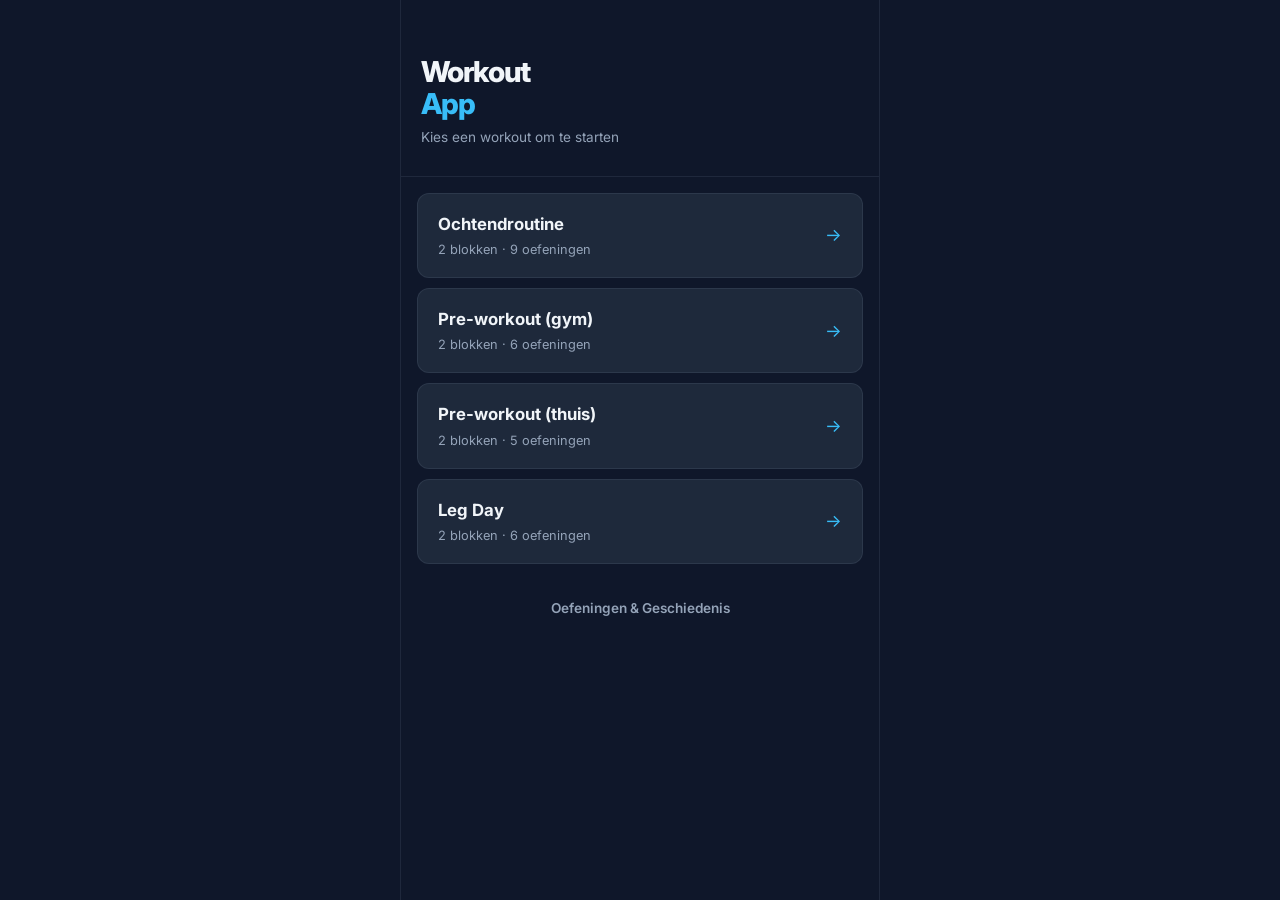
<file: index.html>
<!DOCTYPE html>
<html lang="nl">
<head>
  <meta charset="UTF-8" />
  <meta name="viewport" content="width=device-width, initial-scale=1.0, viewport-fit=cover" />
  <meta name="theme-color" content="#0F172A" />
  <title>Workout App</title>
  <link rel="stylesheet" href="style.css" />
</head>
<body>
  <div id="loading-screen">
    <div class="spinner"></div>
    <span>Workouts laden…</span>
  </div>

  <main id="index-root" aria-label="Workout overzicht">
    <!-- Rendered by app.js -->
  </main>

  <!-- History overlay (shared) -->
  <div id="history-overlay" class="hidden" role="dialog" aria-label="Oefeningen" aria-modal="true">
    <div class="history-header">
      <h2>Oefeningen</h2>
      <button class="btn btn-icon" id="btn-close-history" type="button" aria-label="Sluiten">×</button>
    </div>
    <div class="history-content" id="history-content"></div>
  </div>

  <script src="app.js"></script>
</body>
</html>
</file>
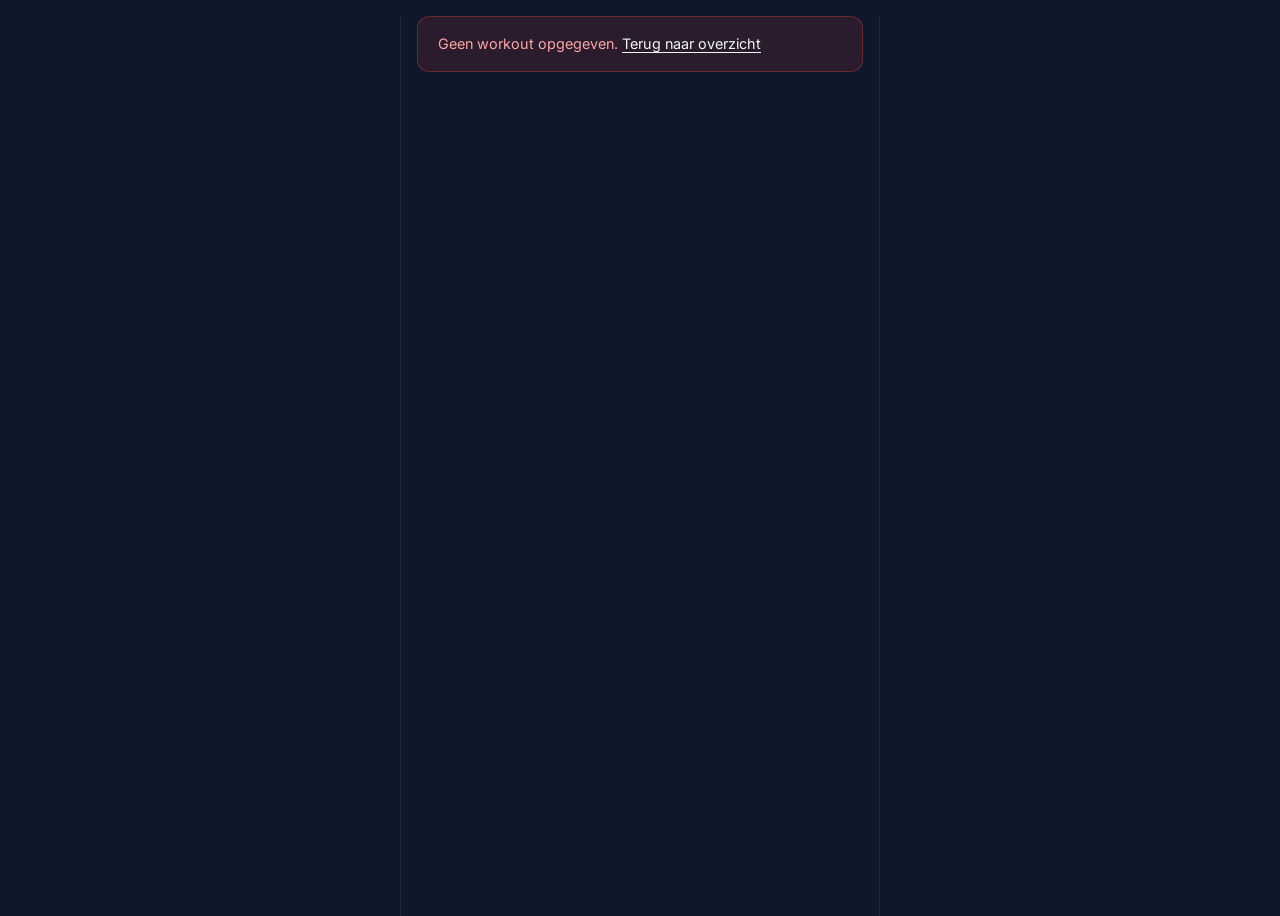
<file: workout.html>
<!DOCTYPE html>
<html lang="nl">
<head>
  <meta charset="UTF-8" />
  <meta name="viewport" content="width=device-width, initial-scale=1.0, viewport-fit=cover" />
  <meta name="theme-color" content="#0F172A" />
  <title>Workout</title>
  <link rel="stylesheet" href="style.css" />
</head>
<body>
  <div id="loading-screen">
    <div class="spinner"></div>
    <span>Laden…</span>
  </div>

  <main id="workout-root">

    <!-- ===== LIST MODE ===== -->
    <div id="list-mode" class="hidden">

      <header class="list-header">
        <a class="list-header-back" href="index.html">← Terug</a>
        <div class="list-title-area">
          <h1 id="list-workout-name">Workout</h1>
        </div>
      </header>

      <!-- Session banner (same workout resume) -->
      <div id="session-banner" class="session-banner hidden" aria-live="polite"></div>

      <!-- Exercise blocks -->
      <div id="blocks-container" class="blocks-container"></div>

      <!-- Play button -->
      <div class="play-area">
        <button class="btn btn-primary" id="btn-play" type="button">
          ▶&nbsp; Start workout
        </button>
      </div>

    </div><!-- /list-mode -->


    <!-- ===== ACTIVE MODE ===== -->
    <div id="active-mode" class="hidden" aria-label="Actieve workout">

      <!-- Header -->
      <div class="active-header">
        <button class="btn-nav" id="btn-prev" type="button" aria-label="Vorige oefening">←</button>
        <span class="active-block-name" id="active-block-name"></span>
        <button class="btn-nav" id="btn-next" type="button" aria-label="Volgende oefening">→</button>
        <button class="btn-stop" id="btn-stop" type="button">Stop</button>
      </div>

      <!-- Exercise dot nav -->
      <div class="exercise-dot-nav" id="exercise-dot-nav"></div>

      <!-- Scrollable content -->
      <div class="active-content" id="active-content">

        <!-- Exercise image -->
        <div class="exercise-image-wrap" id="exercise-image-wrap"></div>

        <!-- Exercise name -->
        <h2 class="active-exercise-name" id="active-exercise-name"></h2>

        <!-- Meta: side mode badge + params -->
        <div class="active-meta" id="active-meta"></div>

        <!-- Optional note -->
        <div class="active-note hidden" id="active-note"></div>

        <!-- Set counter -->
        <div class="set-counter" id="set-counter"></div>

        <!-- Timer area -->
        <div class="timer-area" id="timer-area"></div>

        <!-- Set done button -->
        <button class="btn-set-done" id="btn-set-done" type="button">
          ✓ Set klaar
        </button>

      </div><!-- /active-content -->

      <!-- Next exercise footer -->
      <div class="next-exercise-footer hidden" id="next-exercise-footer"></div>

    </div><!-- /active-mode -->


  </main><!-- /workout-root -->

  <script src="app.js"></script>
</body>
</html>
</file>
<file: style.css>
@import url('https://fonts.googleapis.com/css2?family=Inter:wght@400;500;600;700;800&display=swap');

/* ===== RESET & BASE ===== */
*, *::before, *::after { box-sizing: border-box; margin: 0; padding: 0; }

:root {
  --bg:         #0F172A;
  --surface:    #1E293B;
  --surface-2:  #334155;
  --surface-3:  #475569;
  --text:       #F1F5F9;
  --text-muted: #94A3B8;
  --text-dim:   #64748B;
  --accent:     #38BDF8;
  --accent-dim: rgba(56, 189, 248, 0.12);
  --accent-2:   #818CF8;
  --partial:    #FBBF24;
  --danger:     #EF4444;
  --danger-dim: rgba(239, 68, 68, 0.12);
  --border:     rgba(148, 163, 184, 0.12);
  --radius:     12px;
  --radius-sm:  8px;
  --font:       'Inter', -apple-system, BlinkMacSystemFont, 'Segoe UI', sans-serif;
  --font-mono:  'SF Mono', 'Menlo', 'Cascadia Mono', 'Consolas', monospace;
}

html {
  background: var(--bg);
  color: var(--text);
  font-family: var(--font);
  font-size: 16px;
  line-height: 1.5;
  -webkit-font-smoothing: antialiased;
  min-height: 100%;
}

body {
  min-height: 100dvh;
  max-width: 480px;
  margin: 0 auto;
  padding: 0;
  position: relative;
}

a { color: inherit; text-decoration: none; }
button { font-family: var(--font); cursor: pointer; border: none; outline: none; }
img { display: block; max-width: 100%; }

/* ===== UTILITY ===== */
.hidden { display: none !important; }
.sr-only { position: absolute; width: 1px; height: 1px; overflow: hidden; clip: rect(0,0,0,0); }

/* ===== LOADING & ERROR ===== */
#loading-screen {
  position: fixed; inset: 0;
  display: flex; align-items: center; justify-content: center;
  background: var(--bg);
  z-index: 1000;
  flex-direction: column;
  gap: 16px;
  color: var(--text-muted);
  font-size: 0.9rem;
}
.spinner {
  width: 28px; height: 28px;
  border: 2px solid var(--surface-2);
  border-top-color: var(--accent);
  border-radius: 50%;
  animation: spin 0.8s linear infinite;
}
@keyframes spin { to { transform: rotate(360deg); } }

.error-box {
  background: var(--danger-dim);
  border: 1px solid rgba(239,68,68,0.3);
  border-radius: var(--radius);
  padding: 16px 20px;
  margin: 16px;
  color: #FCA5A5;
  font-size: 0.9rem;
  line-height: 1.5;
}
.error-box a {
  color: var(--text);
  text-decoration: underline;
  text-underline-offset: 3px;
}

/* ===== BUTTONS ===== */
.btn {
  display: flex; align-items: center; justify-content: center; gap: 8px;
  padding: 14px 24px;
  border-radius: var(--radius);
  font-weight: 600;
  font-size: 0.95rem;
  transition: transform 0.1s, opacity 0.15s, background 0.15s;
  touch-action: manipulation;
  -webkit-tap-highlight-color: transparent;
  min-height: 52px;
}
.btn:active { transform: scale(0.97); }

.btn-primary {
  background: var(--accent);
  color: #0F172A;
  width: 100%;
  font-weight: 700;
  font-size: 1rem;
}
.btn-primary:hover { opacity: 0.9; }

.btn-secondary {
  background: var(--surface-2);
  color: var(--text);
  border: 1px solid var(--border);
}

.btn-ghost {
  background: transparent;
  color: var(--text-muted);
  font-weight: 600;
  font-size: 0.85rem;
  padding: 10px 16px;
  min-height: 40px;
}
.btn-ghost:hover { color: var(--text); }

.btn-danger {
  background: var(--danger-dim);
  color: var(--danger);
  border: 1px solid rgba(239,68,68,0.25);
}

.btn-icon {
  background: var(--surface-2);
  border: 1px solid var(--border);
  color: var(--text);
  border-radius: 50%;
  width: 44px; height: 44px;
  min-height: unset;
  padding: 0;
  font-size: 1.2rem;
  display: flex; align-items: center; justify-content: center;
  flex-shrink: 0;
}

/* ===== MODALS ===== */
.modal-backdrop {
  position: fixed; inset: 0;
  background: rgba(15,23,42,0.85);
  backdrop-filter: blur(6px);
  z-index: 200;
  display: flex; align-items: flex-end; justify-content: center;
  padding: 16px;
  animation: fade-in 0.15s ease;
}
@keyframes fade-in { from { opacity: 0; } to { opacity: 1; } }

.modal-sheet {
  background: var(--surface);
  border: 1px solid var(--border);
  border-radius: 20px 20px 16px 16px;
  padding: 28px 24px 24px;
  width: 100%;
  max-width: 440px;
  animation: slide-up 0.2s cubic-bezier(0.32, 0.72, 0, 1);
}
@keyframes slide-up { from { transform: translateY(60px); opacity: 0; } to { transform: translateY(0); opacity: 1; } }

.modal-title {
  font-size: 1.1rem;
  font-weight: 700;
  margin-bottom: 8px;
}
.modal-body {
  color: var(--text-muted);
  font-size: 0.9rem;
  margin-bottom: 24px;
  line-height: 1.6;
}
.modal-actions { display: flex; flex-direction: column; gap: 10px; }

/* ===== BANNER ===== */
.session-banner {
  margin: 0 16px 12px;
  background: var(--accent-dim);
  border: 1px solid rgba(56,189,248,0.2);
  border-radius: var(--radius);
  padding: 14px 16px;
  display: flex; align-items: center; justify-content: space-between; gap: 12px;
}
.session-banner p { font-size: 0.875rem; line-height: 1.4; }
.session-banner p strong { color: var(--accent); }
.banner-actions { display: flex; gap: 8px; flex-shrink: 0; }
.banner-actions .btn { min-height: 36px; padding: 8px 14px; font-size: 0.82rem; border-radius: var(--radius-sm); }

/* ===== INDEX PAGE ===== */
.index-header {
  padding: 48px 20px 28px;
  border-bottom: 1px solid var(--border);
}
.index-header h1 {
  font-size: 1.8rem;
  font-weight: 800;
  letter-spacing: -0.03em;
  line-height: 1.1;
}
.index-header h1 span {
  display: block;
  color: var(--accent);
}
.index-header p {
  color: var(--text-muted);
  font-size: 0.85rem;
  margin-top: 8px;
}

.workout-list {
  padding: 16px;
  display: flex;
  flex-direction: column;
  gap: 10px;
}

.workout-card {
  background: var(--surface);
  border: 1px solid var(--border);
  border-radius: var(--radius);
  padding: 18px 20px;
  display: flex;
  align-items: center;
  justify-content: space-between;
  gap: 16px;
  transition: background 0.15s;
  text-decoration: none;
}
.workout-card:hover { background: var(--surface-2); }
.workout-card:active { transform: scale(0.99); }

.workout-card-info { flex: 1; min-width: 0; }
.workout-card-name {
  font-size: 1.05rem;
  font-weight: 700;
  white-space: nowrap;
  overflow: hidden;
  text-overflow: ellipsis;
}
.workout-card-meta {
  font-size: 0.8rem;
  color: var(--text-muted);
  margin-top: 3px;
}

.workout-card-arrow {
  color: var(--accent);
  font-size: 1.1rem;
  flex-shrink: 0;
}

.index-footer {
  padding: 8px 16px 40px;
  display: flex;
  justify-content: center;
}

/* ===== LIST MODE (workout.html) ===== */
#list-mode {
  display: flex;
  flex-direction: column;
  min-height: 100dvh;
  padding-bottom: 40px;
}

.list-header {
  padding: 20px 20px 16px;
  display: flex;
  align-items: center;
  gap: 12px;
  border-bottom: 1px solid var(--border);
}
.list-header-back {
  color: var(--text-muted);
  font-size: 0.85rem;
  flex-shrink: 0;
  padding: 4px 0;
}
.list-header-back:hover { color: var(--text); }

.list-title-area { flex: 1; min-width: 0; }
.list-title-area h1 {
  font-size: 1.4rem;
  font-weight: 800;
  letter-spacing: -0.02em;
  line-height: 1.1;
  white-space: nowrap;
  overflow: hidden;
  text-overflow: ellipsis;
}

/* Blocks */
.blocks-container {
  flex: 1;
  padding: 16px;
  display: flex;
  flex-direction: column;
  gap: 20px;
}

.block-title {
  font-size: 0.7rem;
  font-weight: 700;
  letter-spacing: 0.1em;
  text-transform: uppercase;
  color: var(--text-muted);
  margin-bottom: 8px;
  padding-left: 2px;
}

.exercise-row {
  background: var(--surface);
  border: 1px solid var(--border);
  border-radius: var(--radius);
  padding: 14px 16px;
  margin-bottom: 8px;
  display: flex;
  gap: 14px;
  align-items: flex-start;
}
.exercise-row:last-child { margin-bottom: 0; }

.exercise-row-thumb {
  width: 48px; height: 48px;
  border-radius: var(--radius-sm);
  object-fit: cover;
  background: var(--surface-2);
  flex-shrink: 0;
}
.exercise-row-thumb-placeholder {
  width: 48px; height: 48px;
  border-radius: var(--radius-sm);
  background: var(--surface-2);
  display: flex; align-items: center; justify-content: center;
  color: var(--text-dim);
  font-size: 1.1rem;
  flex-shrink: 0;
}

.exercise-row-info { flex: 1; min-width: 0; }
.exercise-row-name {
  font-size: 0.95rem;
  font-weight: 700;
  margin-bottom: 4px;
}
.exercise-row-variant {
  display: inline-block;
  font-size: 0.68rem;
  font-weight: 600;
  letter-spacing: 0.06em;
  text-transform: uppercase;
  color: var(--accent);
  background: var(--accent-dim);
  border-radius: 4px;
  padding: 2px 7px;
  margin-bottom: 5px;
}
.exercise-row-detail {
  font-size: 0.82rem;
  color: var(--text-muted);
  line-height: 1.4;
}
.exercise-row-detail strong { color: var(--text); font-weight: 600; }

.exercise-row.error {
  border-color: rgba(239,68,68,0.35);
  background: var(--danger-dim);
}
.exercise-row.error .exercise-row-name { color: var(--danger); }

/* Play button area */
.play-area {
  padding: 16px;
  position: sticky;
  bottom: 0;
  background: linear-gradient(to top, var(--bg) 60%, transparent);
  padding-top: 24px;
}

/* ===== ACTIVE MODE ===== */
#active-mode {
  display: flex;
  flex-direction: column;
  height: 100dvh;
  overflow: hidden;
}

.active-header {
  display: flex;
  align-items: center;
  justify-content: space-between;
  padding: 12px 16px;
  flex-shrink: 0;
  gap: 8px;
}
.active-block-name {
  flex: 1;
  font-size: 0.7rem;
  font-weight: 700;
  letter-spacing: 0.1em;
  text-transform: uppercase;
  color: var(--text-dim);
  text-align: center;
}

.btn-nav {
  background: var(--surface);
  border: 1px solid var(--border);
  color: var(--text-muted);
  border-radius: var(--radius-sm);
  font-size: 0.95rem;
  font-weight: 500;
  padding: 6px 14px;
  min-height: 36px;
  min-width: 44px;
  display: flex; align-items: center; justify-content: center;
  transition: color 0.15s, background 0.15s;
  touch-action: manipulation;
  -webkit-tap-highlight-color: transparent;
  flex-shrink: 0;
}
.btn-nav:active { transform: scale(0.93); color: var(--text); }

.btn-stop {
  background: var(--surface);
  border: 1px solid var(--border);
  color: var(--text-dim);
  border-radius: var(--radius-sm);
  font-size: 0.78rem;
  font-weight: 600;
  padding: 6px 14px;
  min-height: 36px;
  transition: color 0.15s;
}
.btn-stop:hover { color: var(--danger); }

/* ===== EXERCISE DOT NAV ===== */
.exercise-dot-nav {
  display: flex;
  justify-content: center;
  gap: 8px;
  padding: 4px 16px 14px;
  flex-shrink: 0;
}
.ex-dot {
  width: 10px; height: 10px;
  border-radius: 50%;
  background: var(--surface-2);
  border: 2px solid transparent;
  cursor: pointer;
  padding: 0;
  transition: background 0.2s, border-color 0.2s, transform 0.15s;
  touch-action: manipulation;
  -webkit-tap-highlight-color: transparent;
}
.ex-dot:active { transform: scale(0.85); }
.ex-dot.partial {
  background: var(--partial);
  border-color: var(--partial);
}
.ex-dot.complete {
  background: var(--accent);
  border-color: var(--accent);
}
.ex-dot.current {
  width: 12px; height: 12px;
  border: 2px solid var(--text);
}

/* ===== ACTIVE CONTENT ===== */
.active-content {
  flex: 1;
  overflow-y: auto;
  -webkit-overflow-scrolling: touch;
  display: flex;
  flex-direction: column;
  padding: 0 20px;
}

/* Image */
.exercise-image-wrap {
  width: 100%;
  max-height: 280px;
  border-radius: var(--radius);
  overflow: hidden;
  background: var(--surface);
  display: flex; align-items: center; justify-content: center;
  margin-bottom: 16px;
}
.exercise-image-wrap img {
  width: 100%;
  height: 100%;
  object-fit: cover;
}

/* Exercise name */
.active-exercise-name {
  font-size: 1.5rem;
  font-weight: 800;
  letter-spacing: -0.02em;
  line-height: 1.15;
  margin-bottom: 16px;
}

/* Prescription card — sets left, reps right */
.active-meta {
  background: var(--surface);
  border: 1px solid var(--border);
  border-radius: var(--radius);
  padding: 16px 20px;
  margin-bottom: 14px;
  display: flex;
  align-items: flex-start;
  gap: 16px;
}
.prescription-sets {
  display: flex;
  flex-direction: column;
  align-items: center;
  min-width: 56px;
}
.prescription-sets-value {
  font-size: 1.8rem;
  font-weight: 800;
  line-height: 1;
  color: var(--text);
}
.prescription-sets-label {
  font-size: 0.7rem;
  font-weight: 600;
  color: var(--text-dim);
  text-transform: uppercase;
  letter-spacing: 0.06em;
  margin-top: 2px;
}
.prescription-divider {
  width: 1px;
  align-self: stretch;
  background: var(--border);
}
.prescription-reps {
  display: flex;
  flex-direction: column;
  flex: 1;
}
.prescription-reps-value {
  font-size: 1.8rem;
  font-weight: 800;
  line-height: 1;
  color: var(--text);
}
.prescription-reps-sub {
  font-size: 0.75rem;
  font-weight: 600;
  color: var(--accent);
  margin-top: 3px;
}
.prescription-params {
  font-family: var(--font-mono);
  font-size: 0.9rem;
  font-weight: 600;
  color: var(--text-muted);
  margin-top: 4px;
}

/* Note */
.active-note {
  font-size: 0.85rem;
  color: var(--text-muted);
  font-style: italic;
  margin-bottom: 14px;
  line-height: 1.5;
  padding: 10px 14px;
  background: var(--surface);
  border-radius: var(--radius-sm);
  border-left: 3px solid var(--accent-dim);
}

/* Set counter dots */
.set-counter {
  display: flex;
  justify-content: center;
  margin-bottom: 12px;
}
.set-counter-dots {
  display: flex; gap: 6px; align-items: center;
}
.set-dot {
  width: 8px; height: 8px;
  border-radius: 50%;
  background: var(--surface-2);
  transition: background 0.2s;
}
.set-dot.done { background: var(--accent); }
.set-dot.current {
  background: transparent;
  border: 2px solid var(--accent);
  width: 10px; height: 10px;
}

/* ===== TIMER AREA ===== */
.timer-area {
  display: flex;
  flex-direction: column;
  align-items: center;
  gap: 10px;
  padding: 12px 0;
  margin-bottom: 12px;
}

.timer-summary {
  font-family: var(--font-mono);
  font-size: 0.8rem;
  color: var(--text-dim);
  letter-spacing: 0.04em;
  text-align: center;
}

.timer-slot-label {
  font-size: 1rem;
  font-weight: 700;
  color: var(--accent);
  text-align: center;
}
.timer-slot-counter {
  font-family: var(--font-mono);
  font-size: 0.72rem;
  color: var(--text-dim);
  text-align: center;
  letter-spacing: 0.04em;
}

.timer-display {
  font-family: var(--font-mono);
  font-size: 3.8rem;
  font-weight: 600;
  color: var(--text);
  line-height: 1;
  text-align: center;
  min-width: 160px;
  font-variant-numeric: tabular-nums;
  transition: color 0.3s;
}
.timer-display.countdown { color: var(--accent); font-size: 4.5rem; }
.timer-display.running { color: var(--text); }
.timer-display.done { color: var(--accent); }
.timer-display.paused { color: var(--text-dim); }

.exercise-complete-msg {
  font-size: 1rem;
  font-weight: 700;
  color: var(--accent);
  text-align: center;
  padding: 20px 0;
}

.btn-timer-play {
  background: var(--accent);
  color: var(--bg);
  border: none;
  border-radius: 50%;
  width: 64px; height: 64px;
  font-size: 1.4rem;
  cursor: pointer;
  display: flex; align-items: center; justify-content: center;
  transition: transform 0.1s, opacity 0.15s;
  touch-action: manipulation;
}
.btn-timer-play:active { transform: scale(0.93); }

.btn-timer-pause {
  background: var(--surface);
  border: 1px solid var(--border);
  color: var(--text-muted);
  border-radius: 50%;
  width: 52px; height: 52px;
  font-size: 1.2rem;
  cursor: pointer;
  display: flex; align-items: center; justify-content: center;
  transition: transform 0.1s;
  touch-action: manipulation;
  -webkit-tap-highlight-color: transparent;
}
.btn-timer-pause:active { transform: scale(0.93); }

/* Set done button — pushed to bottom with auto margin */
.btn-set-done {
  background: var(--surface-2);
  color: var(--text);
  border: 1px solid var(--border);
  border-radius: var(--radius);
  font-size: 1rem;
  font-weight: 700;
  padding: 16px 24px;
  width: 100%;
  cursor: pointer;
  min-height: 56px;
  display: flex; align-items: center; justify-content: center; gap: 8px;
  transition: transform 0.1s, background 0.15s;
  touch-action: manipulation;
  -webkit-tap-highlight-color: transparent;
  margin-top: auto;
  margin-bottom: 4px;
}
.btn-set-done:active { transform: scale(0.97); background: var(--surface-3); }

/* Next exercise footer */
.next-exercise-footer {
  flex-shrink: 0;
  padding: 12px 20px 20px;
  border-top: 1px solid var(--border);
  background: var(--bg);
}
.next-label {
  font-size: 0.68rem;
  font-weight: 700;
  letter-spacing: 0.1em;
  text-transform: uppercase;
  color: var(--text-dim);
  margin-bottom: 3px;
}
.next-name {
  font-size: 0.85rem;
  font-weight: 600;
  color: var(--text-muted);
}
.next-name em { color: var(--text); font-style: normal; }
.next-name .block-change {
  font-size: 0.72rem;
  color: var(--accent);
  font-weight: 700;
  display: block;
  margin-bottom: 2px;
}

/* Completion screen */
.completion-screen {
  display: flex;
  flex-direction: column;
  align-items: center;
  justify-content: center;
  height: 100dvh;
  padding: 32px 24px;
  text-align: center;
  gap: 16px;
}
.completion-icon {
  font-size: 4rem;
  animation: pop 0.4s cubic-bezier(0.34,1.56,0.64,1) both;
}
@keyframes pop { from { transform: scale(0.3); opacity: 0; } to { transform: scale(1); opacity: 1; } }
.completion-title {
  font-size: 1.8rem;
  font-weight: 800;
  letter-spacing: -0.02em;
}
.completion-sub {
  color: var(--text-muted);
  font-size: 0.9rem;
}
.completion-actions { margin-top: 16px; width: 100%; display: flex; flex-direction: column; gap: 10px; }

/* ===== HISTORY OVERLAY ===== */
#history-overlay {
  position: fixed;
  inset: 0;
  background: var(--bg);
  z-index: 100;
  overflow-y: auto;
  -webkit-overflow-scrolling: touch;
  animation: slide-in-right 0.2s cubic-bezier(0.32, 0.72, 0, 1);
}
@keyframes slide-in-right {
  from { transform: translateX(100%); }
  to { transform: translateX(0); }
}

.history-header {
  position: sticky;
  top: 0;
  background: var(--bg);
  border-bottom: 1px solid var(--border);
  padding: 16px 20px;
  display: flex;
  align-items: center;
  gap: 12px;
  z-index: 10;
}
.history-header h2 {
  font-size: 1.1rem;
  font-weight: 700;
  flex: 1;
}

.history-content { padding: 16px; }

/* --- Exercise list --- */
.history-ex-card {
  display: flex;
  align-items: center;
  gap: 14px;
  padding: 14px 16px;
  background: var(--surface);
  border: 1px solid var(--border);
  border-radius: var(--radius);
  margin-bottom: 8px;
  cursor: pointer;
  transition: background 0.15s;
}
.history-ex-card:hover { background: var(--surface-2); }
.history-ex-card:active { transform: scale(0.99); }

.history-ex-thumb {
  width: 44px; height: 44px;
  border-radius: var(--radius-sm);
  object-fit: cover;
  flex-shrink: 0;
  background: var(--surface-2);
}
.history-ex-thumb-ph {
  width: 44px; height: 44px;
  border-radius: var(--radius-sm);
  background: var(--surface-2);
  display: flex; align-items: center; justify-content: center;
  font-size: 1rem;
  flex-shrink: 0;
}
.history-ex-info { flex: 1; min-width: 0; }
.history-ex-name { font-size: 0.92rem; font-weight: 700; }
.history-ex-meta { font-size: 0.78rem; color: var(--text-muted); margin-top: 2px; }
.history-ex-arrow { color: var(--accent); flex-shrink: 0; font-size: 0.95rem; }

.history-clear-btn {
  margin-top: 24px;
  width: 100%;
  color: var(--danger) !important;
}

/* --- Detail --- */
.history-back-btn {
  background: none;
  border: none;
  color: var(--text-muted);
  font-family: var(--font);
  font-size: 0.85rem;
  font-weight: 600;
  cursor: pointer;
  padding: 4px 0;
  margin-bottom: 16px;
  display: inline-block;
}
.history-back-btn:hover { color: var(--text); }

.history-detail-hero {
  margin-bottom: 20px;
  border-radius: var(--radius);
  overflow: hidden;
  background: var(--surface);
  max-height: 180px;
  display: flex; align-items: center; justify-content: center;
}
.history-detail-img { width: 100%; height: 100%; object-fit: cover; }
.history-detail-img-ph {
  width: 100%; height: 100px;
  display: flex; align-items: center; justify-content: center;
  font-size: 2rem; color: var(--text-dim);
}

.history-variant {
  background: var(--surface);
  border: 1px solid var(--border);
  border-radius: var(--radius);
  padding: 16px;
  margin-bottom: 10px;
}
.history-variant-title {
  font-size: 0.68rem;
  font-weight: 700;
  letter-spacing: 0.1em;
  text-transform: uppercase;
  color: var(--accent);
  margin-bottom: 8px;
}
.history-variant-current { font-size: 0.95rem; font-weight: 700; margin-bottom: 12px; }
.history-variant-empty { color: var(--text-muted); font-size: 0.85rem; font-style: italic; }

.history-progs { display: flex; flex-direction: column; gap: 8px; margin-bottom: 12px; }
.history-prog { padding: 10px 12px; background: var(--surface-2); border-radius: var(--radius-sm); }
.history-prog-label { font-size: 0.68rem; font-weight: 700; text-transform: uppercase; letter-spacing: 0.06em; color: var(--text-muted); margin-bottom: 4px; }
.history-prog-values { font-family: var(--font-mono); font-size: 0.9rem; font-weight: 700; }
.history-prog-dates { font-family: var(--font-mono); font-size: 0.7rem; color: var(--text-dim); margin-top: 2px; }

.history-timeline { margin-top: 12px; padding-top: 12px; border-top: 1px solid var(--border); }
.history-tl-row { display: flex; gap: 12px; margin-bottom: 5px; font-size: 0.8rem; }
.history-tl-row:last-child { margin-bottom: 0; }
.history-tl-date { font-family: var(--font-mono); font-size: 0.72rem; color: var(--text-muted); min-width: 80px; }
.history-tl-plan { color: var(--text-dim); }

/* ===== ANIMATIONS ===== */
@keyframes exercise-enter {
  from { opacity: 0; transform: translateY(10px); }
  to   { opacity: 1; transform: translateY(0); }
}
.exercise-enter { animation: exercise-enter 0.2s ease both; }

@media (min-width: 480px) {
  body { border-left: 1px solid var(--border); border-right: 1px solid var(--border); }
  .index-header { padding-top: 56px; }
}

@media (prefers-reduced-motion: reduce) {
  *, *::before, *::after {
    animation-duration: 0.01ms !important;
    transition-duration: 0.01ms !important;
  }
}
</file>
